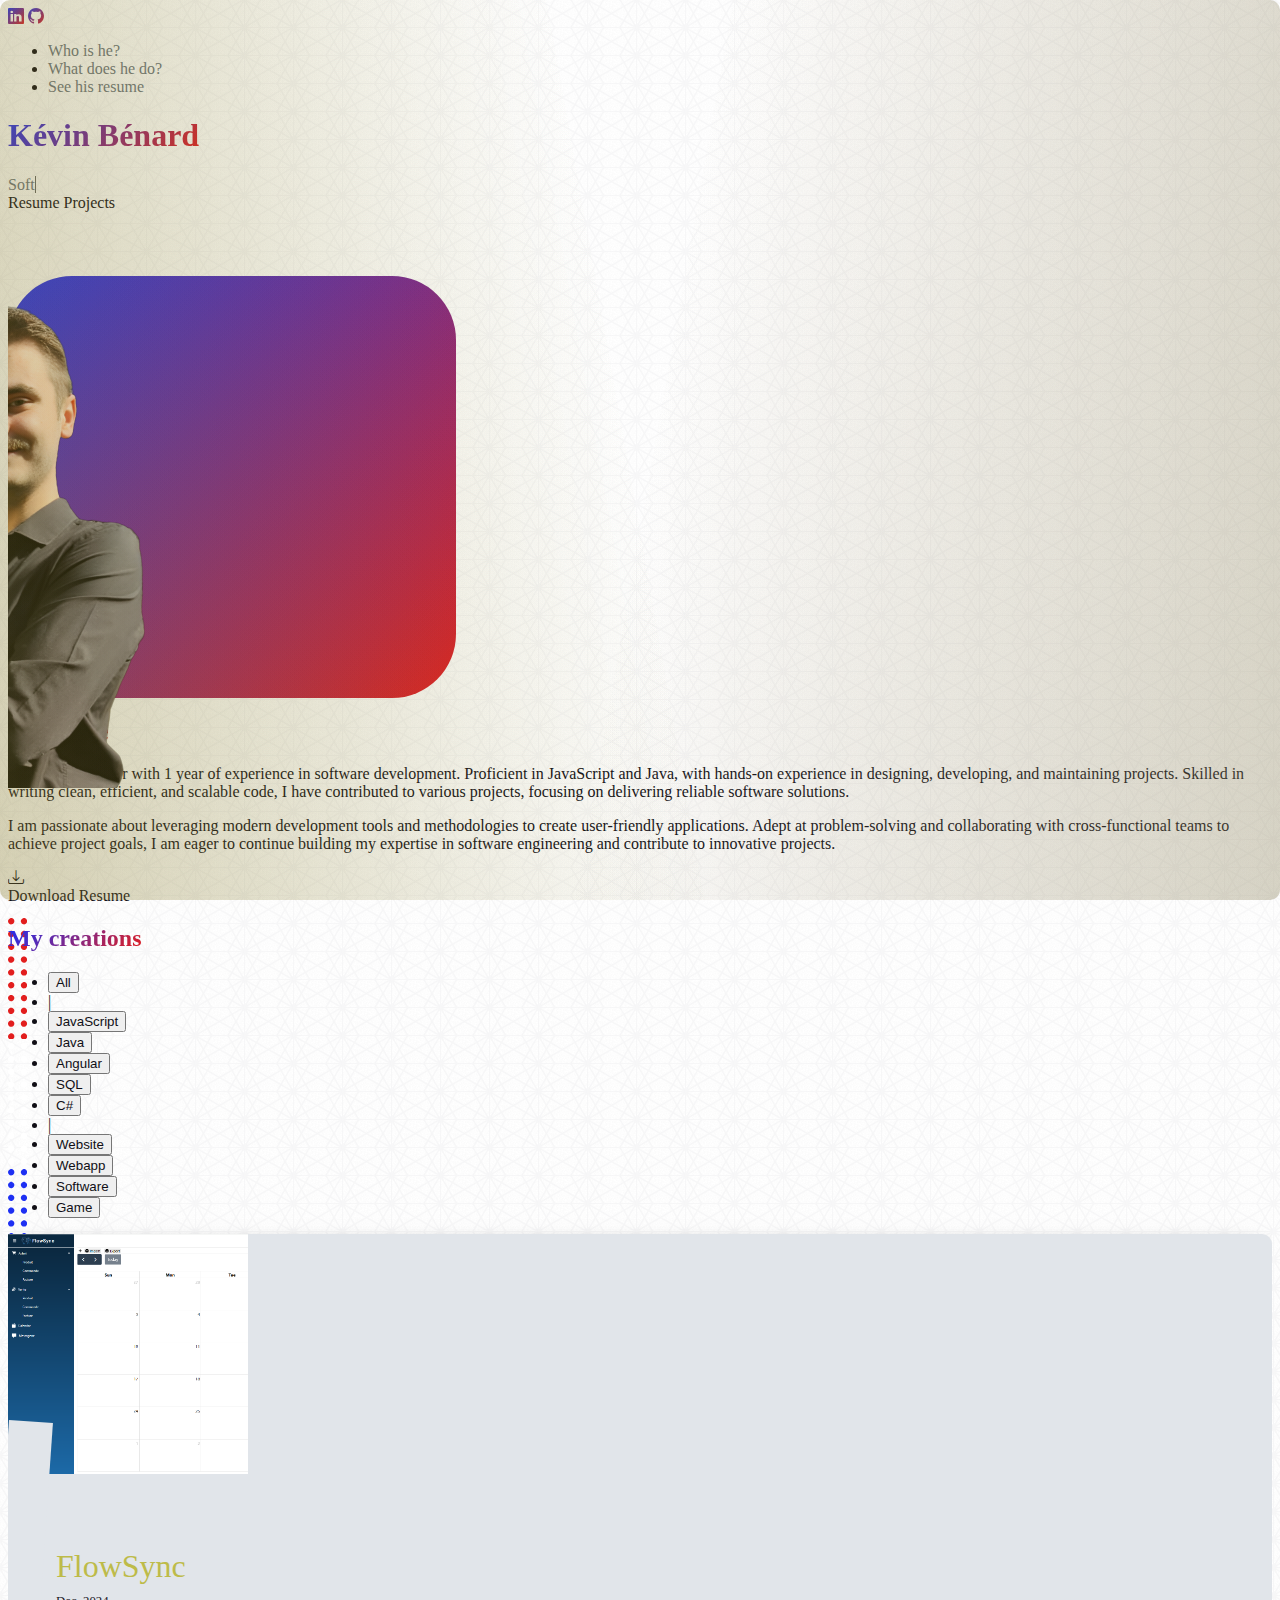
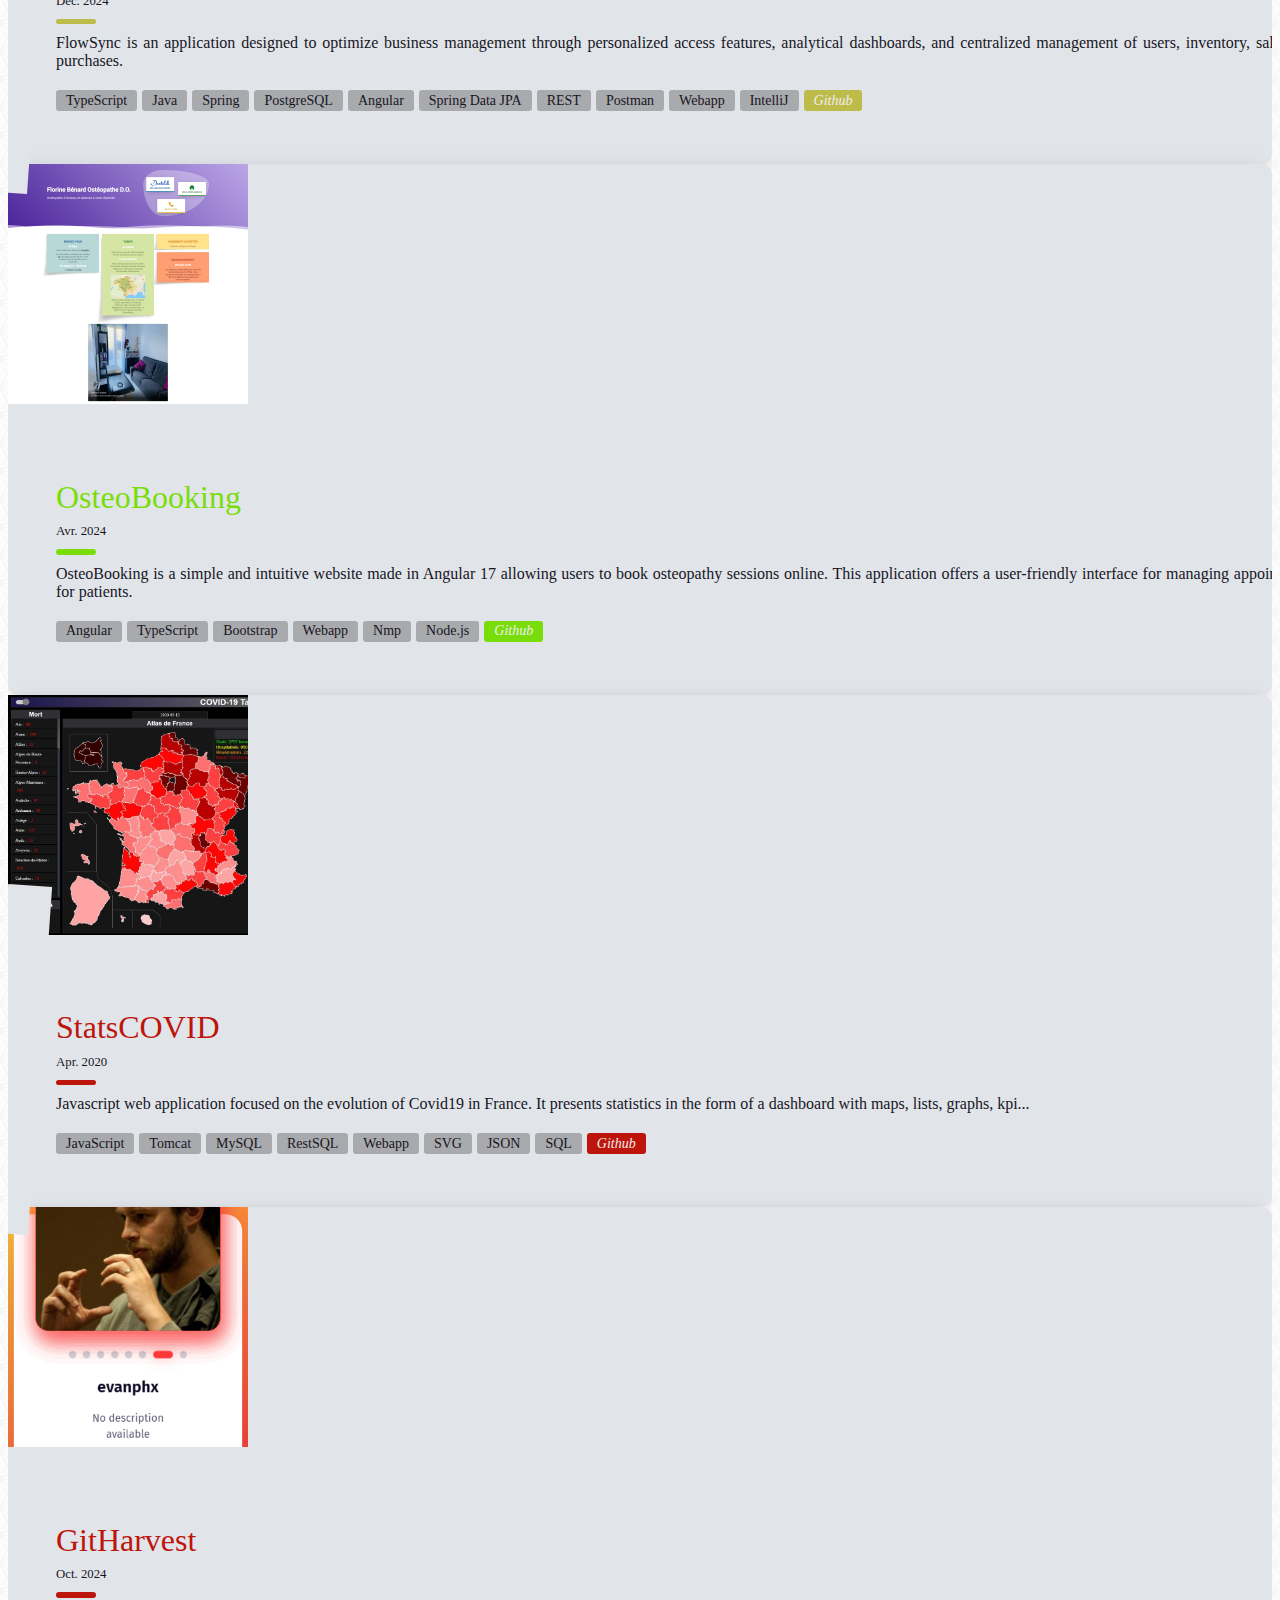
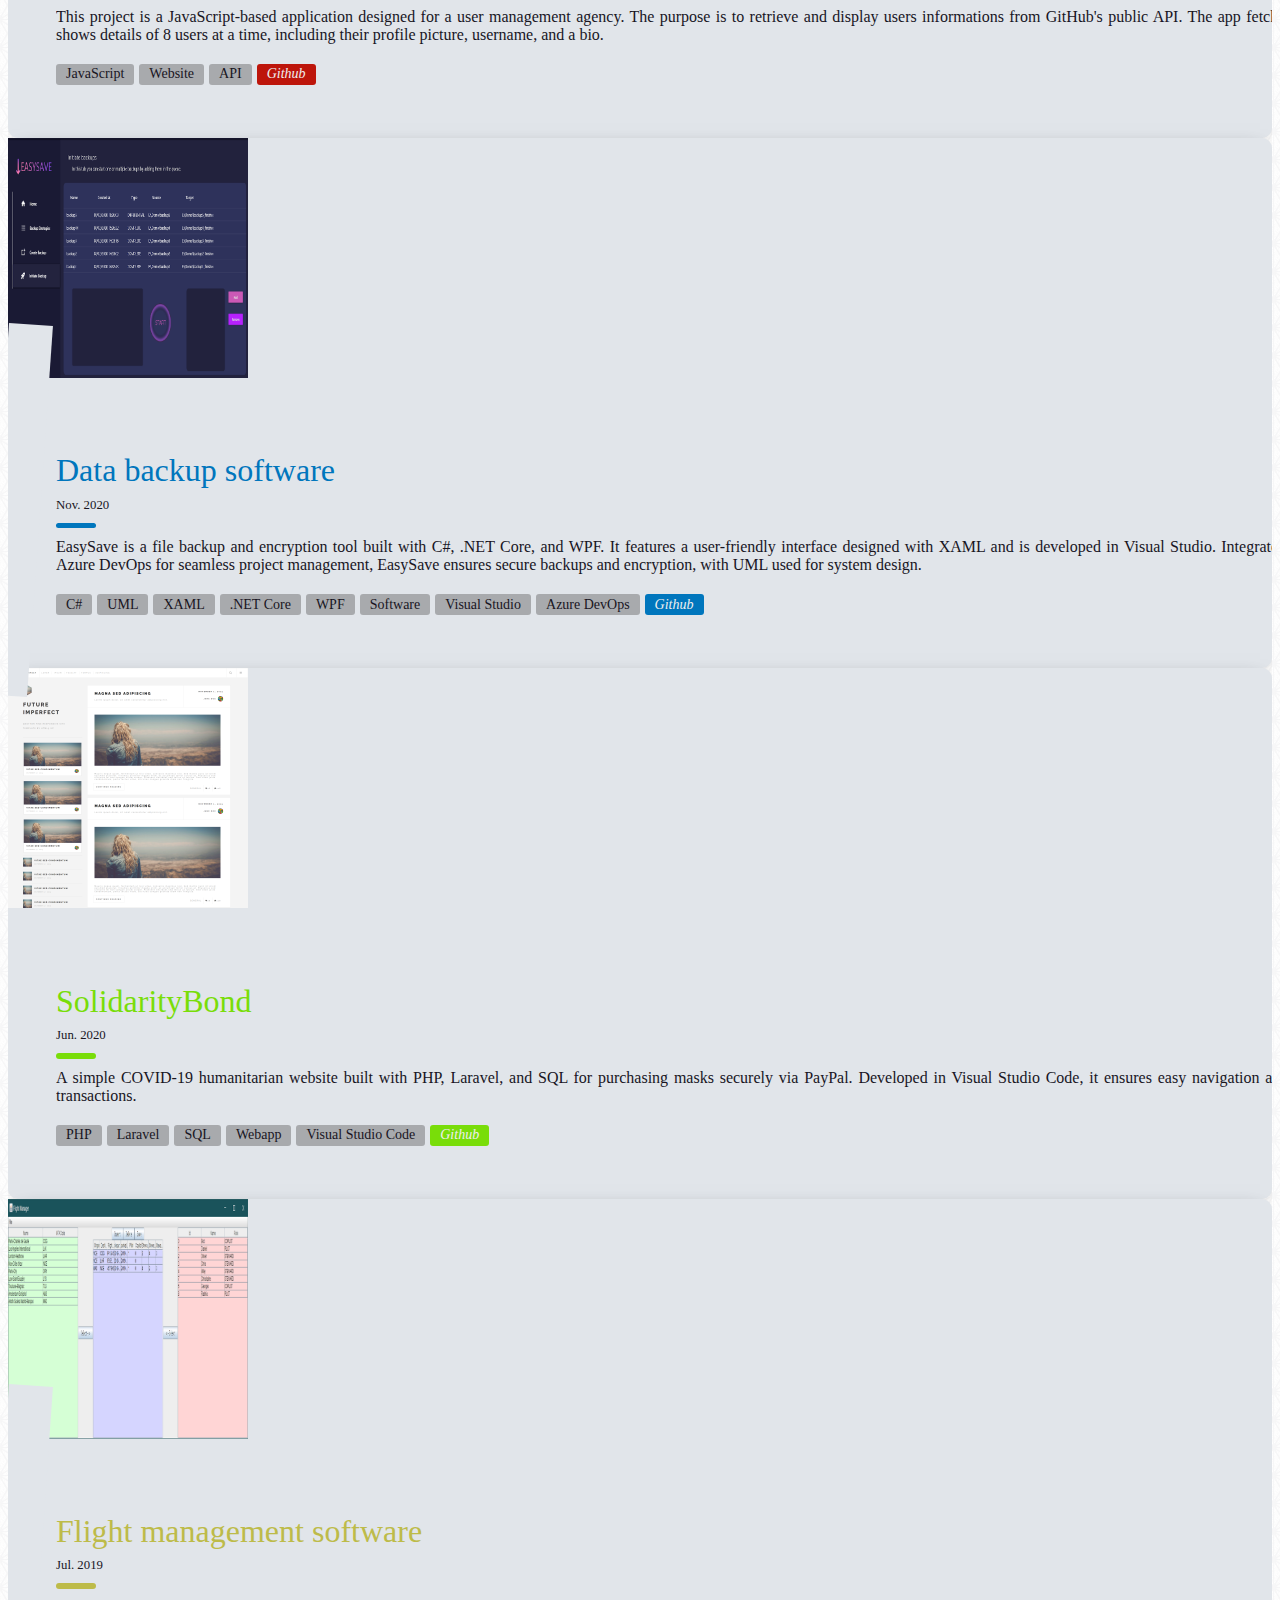
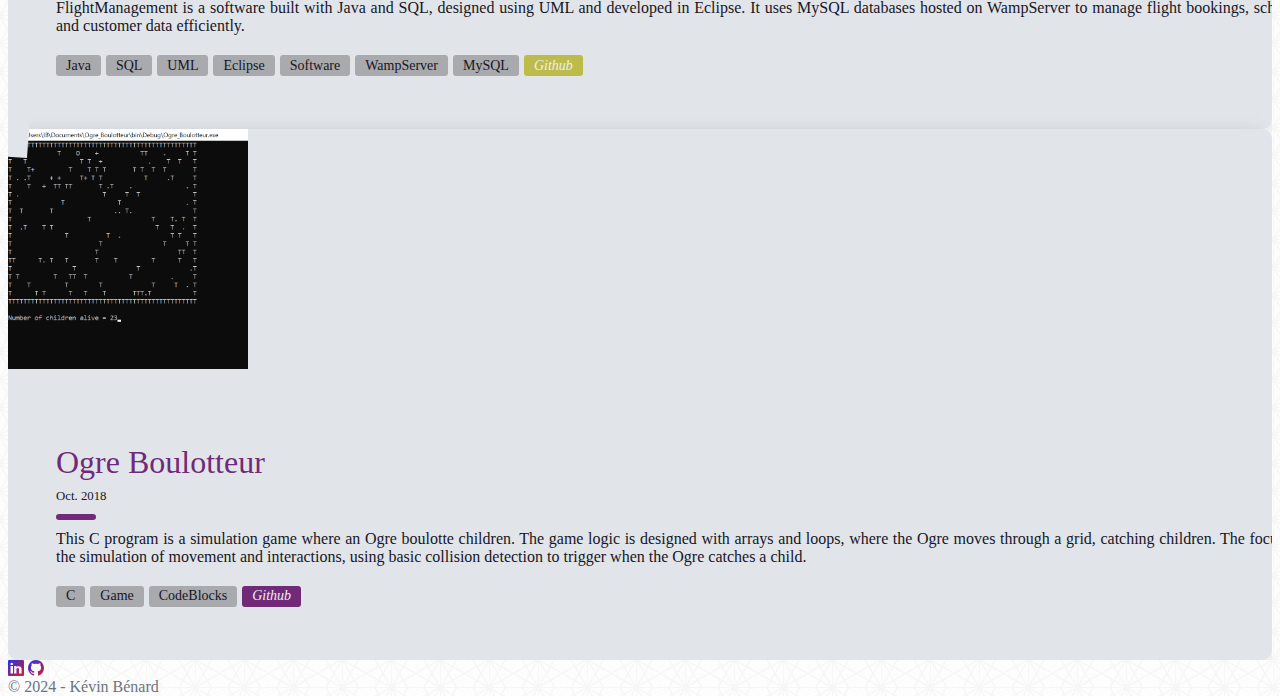
<file: index.html>
<!DOCTYPE html>
<html lang="en">
    <head>
        <title>Kevin Benard - Portfolio</title>
        <link href="src/assets/logo_dark.png" rel="icon" media="(prefers-color-scheme: light)">
        <link href="src/assets/logo_light.png" rel="icon" media="(prefers-color-scheme: dark)">

        <meta charset="utf-8" />
        <meta name="viewport" content="width=device-width, initial-scale=1, shrink-to-fit=no" />
        <meta name="description" content="ePorfolio" />
        <meta name="author" content="Kévin Bénard" />

        <link rel="preconnect" href="https://fonts.googleapis.com"/>
        <link rel="preconnect" href="https://fonts.gstatic.com" crossorigin>

        <link rel="stylesheet" href="https://cdn.jsdelivr.net/npm/bootstrap@5.2.3/dist/css/bootstrap.min.css" integrity="sha384-rbsA2VBKQhggwzxH7pPCaAqO46MgnOM80zW1RWuH61DGLwZJEdK2Kadq2F9CUG65" crossorigin="anonymous">
        <link rel="stylesheet" href="https://cdn.jsdelivr.net/npm/bootstrap-icons@1.8.1/font/bootstrap-icons.css">
        <link rel="stylesheet" href="src/css/styles.css"/>
        <link rel="stylesheet" href="src/css/profile.css"/>
        <link rel="stylesheet" href="src/css/projectCard.css"/>
        
        <script src="src/js/projectsCard.js" defer></script>
        <script src="src/js/aboutMe.js" defer></script>
        <script src="src/js/languageHandler.js" defer></script>
        <script src="src/js/textCarousel.js" defer></script>

        <script src="https://cdn.jsdelivr.net/npm/bootstrap@5.2.3/dist/js/bootstrap.bundle.min.js" defer></script>
    </head>

    <body class="d-flex flex-column h-100">
        <main class="flex-shrink-0 h-100">
            
            <nav id="nav" class="navbar navbar-expand-lg navbar-light py-3">
                <div class="container px-5">
                    <div class="collapse navbar-collapse">
                        <div class="d-flex justify-content-center fs-2 gap-4">
                            <a class="text-gradient" href="https://www.linkedin.com/in/kbenard/"><i class="bi bi-linkedin"></i></a>
                            <a class="text-gradient" href="https://github.com/BenardKevin"><i class="bi bi-github"></i></a>
                        </div>
                        <!-- <div>
                            <span onclick="changeLanguage('en')">English</span>
                            <span onclick="changeLanguage('es')">Español</span>
                            <span onclick="changeLanguage('fr')">Français</span>
                        </div> -->
                        <ul class="navbar-nav ms-auto mb-2 mb-lg-0">
                            <li class="nav-item fw-bold"><a id="nav_aboutme" class="nav-link fw-bold" href="#"></a></li>
                            <li class="nav-item fw-bold"><a id="nav_projects" class="nav-link fw-bold" href="#"></a></li>
                            <li class="nav-item fw-bold"><a id="nav_resume" class="nav-link fw-bold" href="src/assets/CV.pdf"></a></li>
                        </ul>
                    </div>
                </div>
            </nav>
            
            <header id="header" class="py-1">
                <div class="container px-5">
                    <div class="row gx-5 align-items-center">
                        <div class="col-xxl-5">
                            <div class="text-center text-xxl-start">
                                <h1 class="display-3 fw-bolder"><span class="text-gradient d-inline animated-text">Kévin Bénard</span></h1>
                                <div class=" mb-5">
                                    <span
                                        id="profile_subtitle"
                                        class="txt-rotate fs-3 fw-light text-muted"
                                        data-period="2000"
                                        data-rotate=''></span>
                                </div>
                                <div class="d-grid gap-3 d-sm-flex justify-content-sm-center justify-content-xxl-start mb-3">
                                    <a id="button_resume" class="btn btn-primary btn-lg px-5 py-3 me-sm-3 fs-6 fw-bolder" href="src/assets/CV.pdf"></a>
                                    <a id="button_projects" class="btn btn-outline-dark btn-lg px-5 py-3 fs-6 fw-bolder" href="#"></a>
                                </div>
                            </div>
                        </div>
                        <div class="col-xxl-7">
                            <div class="profile-container d-flex justify-content-center mt-5 mt-xxl-0">
                                <div class="profile position-relative bg-gradient-primary-to-secondary mb-5">
                                    <img class="profile-img position-absolute" src="src/assets/profilePicture.png" alt="profile" loading="lazy"/>
                                    <div class="dots-1 position-absolute">
                                        <svg version="1.1" xmlns="http://www.w3.org/2000/svg" xmlns:xlink="http://www.w3.org/1999/xlink" x="0px" y="0px" viewBox="0 0 191.6 1215.4" style="enable-background: new 0 0 191.6 1215.4" xml:space="preserve">
                                            <g transform="translate(0.000000,1280.000000) scale(0.100000,-0.100000)">
                                                <path d="M227.7,12788.6c-105-35-200-141-222-248c-43-206,163-412,369-369c155,32,275,190,260,339c-11,105-90,213-190,262        C383.7,12801.6,289.7,12808.6,227.7,12788.6z"></path>
                                                <path d="M1507.7,12788.6c-151-50-253-216-222-362c25-119,136-230,254-255c194-41,395,142,375,339c-11,105-90,213-190,262        C1663.7,12801.6,1569.7,12808.6,1507.7,12788.6z"></path>
                                                <path d="M227.7,11508.6c-105-35-200-141-222-248c-43-206,163-412,369-369c155,32,275,190,260,339c-11,105-90,213-190,262        C383.7,11521.6,289.7,11528.6,227.7,11508.6z"></path>
                                                <path d="M1507.7,11508.6c-151-50-253-216-222-362c25-119,136-230,254-255c194-41,395,142,375,339c-11,105-90,213-190,262        C1663.7,11521.6,1569.7,11528.6,1507.7,11508.6z"></path>
                                                <path d="M227.7,10228.6c-105-35-200-141-222-248c-43-206,163-412,369-369c155,32,275,190,260,339c-11,105-90,213-190,262        C383.7,10241.6,289.7,10248.6,227.7,10228.6z"></path>
                                                <path d="M1507.7,10228.6c-105-35-200-141-222-248c-43-206,163-412,369-369c155,32,275,190,260,339c-11,105-90,213-190,262        C1663.7,10241.6,1569.7,10248.6,1507.7,10228.6z"></path>
                                                <path d="M227.7,8948.6c-105-35-200-141-222-248c-43-206,163-412,369-369c155,32,275,190,260,339c-11,105-90,213-190,262        C383.7,8961.6,289.7,8968.6,227.7,8948.6z"></path>
                                                <path d="M1507.7,8948.6c-105-35-200-141-222-248c-43-206,163-412,369-369c155,32,275,190,260,339c-11,105-90,213-190,262        C1663.7,8961.6,1569.7,8968.6,1507.7,8948.6z"></path>
                                                <path d="M227.7,7668.6c-105-35-200-141-222-248c-43-206,163-412,369-369c155,32,275,190,260,339c-11,105-90,213-190,262        C383.7,7681.6,289.7,7688.6,227.7,7668.6z"></path>
                                                <path d="M1507.7,7668.6c-105-35-200-141-222-248c-43-206,163-412,369-369c155,32,275,190,260,339c-11,105-90,213-190,262        C1663.7,7681.6,1569.7,7688.6,1507.7,7668.6z"></path>
                                                <path d="M227.7,6388.6c-105-35-200-141-222-248c-43-206,163-412,369-369c155,32,275,190,260,339c-11,105-90,213-190,262        C383.7,6401.6,289.7,6408.6,227.7,6388.6z"></path>
                                                <path d="M1507.7,6388.6c-105-35-200-141-222-248c-43-206,163-412,369-369c155,32,275,190,260,339c-11,105-90,213-190,262        C1663.7,6401.6,1569.7,6408.6,1507.7,6388.6z"></path>
                                                <path d="M227.7,5108.6c-105-35-200-141-222-248c-43-206,163-412,369-369c155,32,275,190,260,339c-11,105-90,213-190,262        C383.7,5121.6,289.7,5128.6,227.7,5108.6z"></path>
                                                <path d="M1507.7,5108.6c-105-35-200-141-222-248c-43-206,163-412,369-369c155,32,275,190,260,339c-11,105-90,213-190,262        C1663.7,5121.6,1569.7,5128.6,1507.7,5108.6z"></path>
                                                <path d="M227.7,3828.6c-105-35-200-141-222-248c-43-206,163-412,369-369c155,32,275,190,260,339c-11,105-90,213-190,262        C383.7,3841.6,289.7,3848.6,227.7,3828.6z"></path>
                                                <path d="M1507.7,3828.6c-105-35-200-141-222-248c-43-206,163-412,369-369c155,32,275,190,260,339c-11,105-90,213-190,262        C1663.7,3841.6,1569.7,3848.6,1507.7,3828.6z"></path>
                                                <path d="M227.7,2548.6c-105-35-200-141-222-248c-43-206,163-412,369-369c155,32,275,190,260,339c-11,105-90,213-190,262        C383.7,2561.6,289.7,2568.6,227.7,2548.6z"></path>
                                                <path d="M1507.7,2548.6c-105-35-200-141-222-248c-43-206,163-412,369-369c155,32,275,190,260,339c-11,105-90,213-190,262        C1663.7,2561.6,1569.7,2568.6,1507.7,2548.6z"></path>
                                                <path d="M227.7,1268.6c-105-35-200-141-222-248c-43-206,163-412,369-369c155,32,275,190,260,339c-11,105-90,213-190,262        C383.7,1281.6,289.7,1288.6,227.7,1268.6z"></path>
                                                <path d="M1507.7,1268.6c-105-35-200-141-222-248c-43-206,163-412,369-369c155,32,275,190,260,339c-11,105-90,213-190,262        C1663.7,1281.6,1569.7,1288.6,1507.7,1268.6z"></path>
                                            </g>
                                        </svg>
                                    </div>
                                    <div class="dots-2 position-absolute">
                                        <svg version="1.1" xmlns="http://www.w3.org/2000/svg" xmlns:xlink="http://www.w3.org/1999/xlink" x="0px" y="0px" viewBox="0 0 191.6 1215.4" style="enable-background: new 0 0 191.6 1215.4" xml:space="preserve">
                                            <g transform="translate(0.000000,1280.000000) scale(0.100000,-0.100000)">
                                                <path d="M227.7,12788.6c-105-35-200-141-222-248c-43-206,163-412,369-369c155,32,275,190,260,339c-11,105-90,213-190,262        C383.7,12801.6,289.7,12808.6,227.7,12788.6z"></path>
                                                <path d="M1507.7,12788.6c-151-50-253-216-222-362c25-119,136-230,254-255c194-41,395,142,375,339c-11,105-90,213-190,262        C1663.7,12801.6,1569.7,12808.6,1507.7,12788.6z"></path>
                                                <path d="M227.7,11508.6c-105-35-200-141-222-248c-43-206,163-412,369-369c155,32,275,190,260,339c-11,105-90,213-190,262        C383.7,11521.6,289.7,11528.6,227.7,11508.6z"></path>
                                                <path d="M1507.7,11508.6c-151-50-253-216-222-362c25-119,136-230,254-255c194-41,395,142,375,339c-11,105-90,213-190,262        C1663.7,11521.6,1569.7,11528.6,1507.7,11508.6z"></path>
                                                <path d="M227.7,10228.6c-105-35-200-141-222-248c-43-206,163-412,369-369c155,32,275,190,260,339c-11,105-90,213-190,262        C383.7,10241.6,289.7,10248.6,227.7,10228.6z"></path>
                                                <path d="M1507.7,10228.6c-105-35-200-141-222-248c-43-206,163-412,369-369c155,32,275,190,260,339c-11,105-90,213-190,262        C1663.7,10241.6,1569.7,10248.6,1507.7,10228.6z"></path>
                                                <path d="M227.7,8948.6c-105-35-200-141-222-248c-43-206,163-412,369-369c155,32,275,190,260,339c-11,105-90,213-190,262        C383.7,8961.6,289.7,8968.6,227.7,8948.6z"></path>
                                                <path d="M1507.7,8948.6c-105-35-200-141-222-248c-43-206,163-412,369-369c155,32,275,190,260,339c-11,105-90,213-190,262        C1663.7,8961.6,1569.7,8968.6,1507.7,8948.6z"></path>
                                                <path d="M227.7,7668.6c-105-35-200-141-222-248c-43-206,163-412,369-369c155,32,275,190,260,339c-11,105-90,213-190,262        C383.7,7681.6,289.7,7688.6,227.7,7668.6z"></path>
                                                <path d="M1507.7,7668.6c-105-35-200-141-222-248c-43-206,163-412,369-369c155,32,275,190,260,339c-11,105-90,213-190,262        C1663.7,7681.6,1569.7,7688.6,1507.7,7668.6z"></path>
                                                <path d="M227.7,6388.6c-105-35-200-141-222-248c-43-206,163-412,369-369c155,32,275,190,260,339c-11,105-90,213-190,262        C383.7,6401.6,289.7,6408.6,227.7,6388.6z"></path>
                                                <path d="M1507.7,6388.6c-105-35-200-141-222-248c-43-206,163-412,369-369c155,32,275,190,260,339c-11,105-90,213-190,262        C1663.7,6401.6,1569.7,6408.6,1507.7,6388.6z"></path>
                                                <path d="M227.7,5108.6c-105-35-200-141-222-248c-43-206,163-412,369-369c155,32,275,190,260,339c-11,105-90,213-190,262        C383.7,5121.6,289.7,5128.6,227.7,5108.6z"></path>
                                                <path d="M1507.7,5108.6c-105-35-200-141-222-248c-43-206,163-412,369-369c155,32,275,190,260,339c-11,105-90,213-190,262        C1663.7,5121.6,1569.7,5128.6,1507.7,5108.6z"></path>
                                                <path d="M227.7,3828.6c-105-35-200-141-222-248c-43-206,163-412,369-369c155,32,275,190,260,339c-11,105-90,213-190,262        C383.7,3841.6,289.7,3848.6,227.7,3828.6z"></path>
                                                <path d="M1507.7,3828.6c-105-35-200-141-222-248c-43-206,163-412,369-369c155,32,275,190,260,339c-11,105-90,213-190,262        C1663.7,3841.6,1569.7,3848.6,1507.7,3828.6z"></path>
                                                <path d="M227.7,2548.6c-105-35-200-141-222-248c-43-206,163-412,369-369c155,32,275,190,260,339c-11,105-90,213-190,262        C383.7,2561.6,289.7,2568.6,227.7,2548.6z"></path>
                                                <path d="M1507.7,2548.6c-105-35-200-141-222-248c-43-206,163-412,369-369c155,32,275,190,260,339c-11,105-90,213-190,262        C1663.7,2561.6,1569.7,2568.6,1507.7,2548.6z"></path>
                                                <path d="M227.7,1268.6c-105-35-200-141-222-248c-43-206,163-412,369-369c155,32,275,190,260,339c-11,105-90,213-190,262        C383.7,1281.6,289.7,1288.6,227.7,1268.6z"></path>
                                                <path d="M1507.7,1268.6c-105-35-200-141-222-248c-43-206,163-412,369-369c155,32,275,190,260,339c-11,105-90,213-190,262        C1663.7,1281.6,1569.7,1288.6,1507.7,1268.6z"></path>
                                            </g>
                                        </svg>
                                    </div>
                                    <div class="dots-3 position-absolute">
                                        <svg version="1.1" xmlns="http://www.w3.org/2000/svg" xmlns:xlink="http://www.w3.org/1999/xlink" x="0px" y="0px" viewBox="0 0 191.6 1215.4" style="enable-background: new 0 0 191.6 1215.4" xml:space="preserve">
                                            <g transform="translate(0.000000,1280.000000) scale(0.100000,-0.100000)">
                                                <path d="M227.7,12788.6c-105-35-200-141-222-248c-43-206,163-412,369-369c155,32,275,190,260,339c-11,105-90,213-190,262        C383.7,12801.6,289.7,12808.6,227.7,12788.6z"></path>
                                                <path d="M1507.7,12788.6c-151-50-253-216-222-362c25-119,136-230,254-255c194-41,395,142,375,339c-11,105-90,213-190,262        C1663.7,12801.6,1569.7,12808.6,1507.7,12788.6z"></path>
                                                <path d="M227.7,11508.6c-105-35-200-141-222-248c-43-206,163-412,369-369c155,32,275,190,260,339c-11,105-90,213-190,262        C383.7,11521.6,289.7,11528.6,227.7,11508.6z"></path>
                                                <path d="M1507.7,11508.6c-151-50-253-216-222-362c25-119,136-230,254-255c194-41,395,142,375,339c-11,105-90,213-190,262        C1663.7,11521.6,1569.7,11528.6,1507.7,11508.6z"></path>
                                                <path d="M227.7,10228.6c-105-35-200-141-222-248c-43-206,163-412,369-369c155,32,275,190,260,339c-11,105-90,213-190,262        C383.7,10241.6,289.7,10248.6,227.7,10228.6z"></path>
                                                <path d="M1507.7,10228.6c-105-35-200-141-222-248c-43-206,163-412,369-369c155,32,275,190,260,339c-11,105-90,213-190,262        C1663.7,10241.6,1569.7,10248.6,1507.7,10228.6z"></path>
                                                <path d="M227.7,8948.6c-105-35-200-141-222-248c-43-206,163-412,369-369c155,32,275,190,260,339c-11,105-90,213-190,262        C383.7,8961.6,289.7,8968.6,227.7,8948.6z"></path>
                                                <path d="M1507.7,8948.6c-105-35-200-141-222-248c-43-206,163-412,369-369c155,32,275,190,260,339c-11,105-90,213-190,262        C1663.7,8961.6,1569.7,8968.6,1507.7,8948.6z"></path>
                                                <path d="M227.7,7668.6c-105-35-200-141-222-248c-43-206,163-412,369-369c155,32,275,190,260,339c-11,105-90,213-190,262        C383.7,7681.6,289.7,7688.6,227.7,7668.6z"></path>
                                                <path d="M1507.7,7668.6c-105-35-200-141-222-248c-43-206,163-412,369-369c155,32,275,190,260,339c-11,105-90,213-190,262        C1663.7,7681.6,1569.7,7688.6,1507.7,7668.6z"></path>
                                                <path d="M227.7,6388.6c-105-35-200-141-222-248c-43-206,163-412,369-369c155,32,275,190,260,339c-11,105-90,213-190,262        C383.7,6401.6,289.7,6408.6,227.7,6388.6z"></path>
                                                <path d="M1507.7,6388.6c-105-35-200-141-222-248c-43-206,163-412,369-369c155,32,275,190,260,339c-11,105-90,213-190,262        C1663.7,6401.6,1569.7,6408.6,1507.7,6388.6z"></path>
                                                <path d="M227.7,5108.6c-105-35-200-141-222-248c-43-206,163-412,369-369c155,32,275,190,260,339c-11,105-90,213-190,262        C383.7,5121.6,289.7,5128.6,227.7,5108.6z"></path>
                                                <path d="M1507.7,5108.6c-105-35-200-141-222-248c-43-206,163-412,369-369c155,32,275,190,260,339c-11,105-90,213-190,262        C1663.7,5121.6,1569.7,5128.6,1507.7,5108.6z"></path>
                                                <path d="M227.7,3828.6c-105-35-200-141-222-248c-43-206,163-412,369-369c155,32,275,190,260,339c-11,105-90,213-190,262        C383.7,3841.6,289.7,3848.6,227.7,3828.6z"></path>
                                                <path d="M1507.7,3828.6c-105-35-200-141-222-248c-43-206,163-412,369-369c155,32,275,190,260,339c-11,105-90,213-190,262        C1663.7,3841.6,1569.7,3848.6,1507.7,3828.6z"></path>
                                                <path d="M227.7,2548.6c-105-35-200-141-222-248c-43-206,163-412,369-369c155,32,275,190,260,339c-11,105-90,213-190,262        C383.7,2561.6,289.7,2568.6,227.7,2548.6z"></path>
                                                <path d="M1507.7,2548.6c-105-35-200-141-222-248c-43-206,163-412,369-369c155,32,275,190,260,339c-11,105-90,213-190,262        C1663.7,2561.6,1569.7,2568.6,1507.7,2548.6z"></path>
                                                <path d="M227.7,1268.6c-105-35-200-141-222-248c-43-206,163-412,369-369c155,32,275,190,260,339c-11,105-90,213-190,262        C383.7,1281.6,289.7,1288.6,227.7,1268.6z"></path>
                                                <path d="M1507.7,1268.6c-105-35-200-141-222-248c-43-206,163-412,369-369c155,32,275,190,260,339c-11,105-90,213-190,262        C1663.7,1281.6,1569.7,1288.6,1507.7,1268.6z"></path>
                                            </g>
                                        </svg>
                                    </div>
                                    <div class="dots-4 position-absolute">
                                        <svg version="1.1" xmlns="http://www.w3.org/2000/svg" xmlns:xlink="http://www.w3.org/1999/xlink" x="0px" y="0px" viewBox="0 0 191.6 1215.4" style="enable-background: new 0 0 191.6 1215.4" xml:space="preserve">
                                            <g transform="translate(0.000000,1280.000000) scale(0.100000,-0.100000)">
                                                <path d="M227.7,12788.6c-105-35-200-141-222-248c-43-206,163-412,369-369c155,32,275,190,260,339c-11,105-90,213-190,262        C383.7,12801.6,289.7,12808.6,227.7,12788.6z"></path>
                                                <path d="M1507.7,12788.6c-151-50-253-216-222-362c25-119,136-230,254-255c194-41,395,142,375,339c-11,105-90,213-190,262        C1663.7,12801.6,1569.7,12808.6,1507.7,12788.6z"></path>
                                                <path d="M227.7,11508.6c-105-35-200-141-222-248c-43-206,163-412,369-369c155,32,275,190,260,339c-11,105-90,213-190,262        C383.7,11521.6,289.7,11528.6,227.7,11508.6z"></path>
                                                <path d="M1507.7,11508.6c-151-50-253-216-222-362c25-119,136-230,254-255c194-41,395,142,375,339c-11,105-90,213-190,262        C1663.7,11521.6,1569.7,11528.6,1507.7,11508.6z"></path>
                                                <path d="M227.7,10228.6c-105-35-200-141-222-248c-43-206,163-412,369-369c155,32,275,190,260,339c-11,105-90,213-190,262        C383.7,10241.6,289.7,10248.6,227.7,10228.6z"></path>
                                                <path d="M1507.7,10228.6c-105-35-200-141-222-248c-43-206,163-412,369-369c155,32,275,190,260,339c-11,105-90,213-190,262        C1663.7,10241.6,1569.7,10248.6,1507.7,10228.6z"></path>
                                                <path d="M227.7,8948.6c-105-35-200-141-222-248c-43-206,163-412,369-369c155,32,275,190,260,339c-11,105-90,213-190,262        C383.7,8961.6,289.7,8968.6,227.7,8948.6z"></path>
                                                <path d="M1507.7,8948.6c-105-35-200-141-222-248c-43-206,163-412,369-369c155,32,275,190,260,339c-11,105-90,213-190,262        C1663.7,8961.6,1569.7,8968.6,1507.7,8948.6z"></path>
                                                <path d="M227.7,7668.6c-105-35-200-141-222-248c-43-206,163-412,369-369c155,32,275,190,260,339c-11,105-90,213-190,262        C383.7,7681.6,289.7,7688.6,227.7,7668.6z"></path>
                                                <path d="M1507.7,7668.6c-105-35-200-141-222-248c-43-206,163-412,369-369c155,32,275,190,260,339c-11,105-90,213-190,262        C1663.7,7681.6,1569.7,7688.6,1507.7,7668.6z"></path>
                                                <path d="M227.7,6388.6c-105-35-200-141-222-248c-43-206,163-412,369-369c155,32,275,190,260,339c-11,105-90,213-190,262        C383.7,6401.6,289.7,6408.6,227.7,6388.6z"></path>
                                                <path d="M1507.7,6388.6c-105-35-200-141-222-248c-43-206,163-412,369-369c155,32,275,190,260,339c-11,105-90,213-190,262        C1663.7,6401.6,1569.7,6408.6,1507.7,6388.6z"></path>
                                                <path d="M227.7,5108.6c-105-35-200-141-222-248c-43-206,163-412,369-369c155,32,275,190,260,339c-11,105-90,213-190,262        C383.7,5121.6,289.7,5128.6,227.7,5108.6z"></path>
                                                <path d="M1507.7,5108.6c-105-35-200-141-222-248c-43-206,163-412,369-369c155,32,275,190,260,339c-11,105-90,213-190,262        C1663.7,5121.6,1569.7,5128.6,1507.7,5108.6z"></path>
                                                <path d="M227.7,3828.6c-105-35-200-141-222-248c-43-206,163-412,369-369c155,32,275,190,260,339c-11,105-90,213-190,262        C383.7,3841.6,289.7,3848.6,227.7,3828.6z"></path>
                                                <path d="M1507.7,3828.6c-105-35-200-141-222-248c-43-206,163-412,369-369c155,32,275,190,260,339c-11,105-90,213-190,262        C1663.7,3841.6,1569.7,3848.6,1507.7,3828.6z"></path>
                                                <path d="M227.7,2548.6c-105-35-200-141-222-248c-43-206,163-412,369-369c155,32,275,190,260,339c-11,105-90,213-190,262        C383.7,2561.6,289.7,2568.6,227.7,2548.6z"></path>
                                                <path d="M1507.7,2548.6c-105-35-200-141-222-248c-43-206,163-412,369-369c155,32,275,190,260,339c-11,105-90,213-190,262        C1663.7,2561.6,1569.7,2568.6,1507.7,2548.6z"></path>
                                                <path d="M227.7,1268.6c-105-35-200-141-222-248c-43-206,163-412,369-369c155,32,275,190,260,339c-11,105-90,213-190,262        C383.7,1281.6,289.7,1288.6,227.7,1268.6z"></path>
                                                <path d="M1507.7,1268.6c-105-35-200-141-222-248c-43-206,163-412,369-369c155,32,275,190,260,339c-11,105-90,213-190,262        C1663.7,1281.6,1569.7,1288.6,1507.7,1268.6z"></path>
                                            </g>
                                        </svg>
                                    </div>
                                </div>
                            </div>
                        </div>
                    </div>
                </div>
            </header>
            
            <section id="aboutMe" class="py-1"></section>
            
            <section id="projects" class="py-3"></section>
        
            <footer class="py-4 mt-auto">
                <div class="d-flex justify-content-center fs-2 gap-4">
                    <a class="text-gradient" href="https://www.linkedin.com/in/kbenard/"><i class="bi bi-linkedin"></i></a>
                    <a class="text-gradient" href="https://github.com/BenardKevin"><i class="bi bi-github"></i></a>
                </div>
                <div class="container px-5 mt-3">
                    <div class="row align-items-center justify-content-center flex-column flex-sm-row">
                        <div class="col-auto"><div class="small m-0 text-dark"><span>&copy; 2024 - Kévin Bénard</span></div></div>
                    </div>
                </div>
            </footer>

        </main>
    </body>
</html>
</file>
<file: src/css/styles.css>
/* COLORS */
:root {
  --theme-left: #1e30f3;
  --theme-right: #e21e1e;
}
@media (prefers-color-scheme: light) {
  :root {
    --background-theme: url(../assets/background-white.png);
    --text-color: #110f16;
    --text-color-muted: #6c757d;
  }
}
@media (prefers-color-scheme: dark) {
  :root {
    --background-theme: url(../assets/background-black.png);
    --text-color: #f3f5f7;
    --text-color-muted: #b0bfcc;
    --text-color-hover: #d9d9d9;
  }
}
body { background: var(--background-theme); color: var(--text-color); }
p, .btn, button { color: var(--text-color) !important; }
a, span { color: var(--text-color-muted) !important; }
.btn-outline-dark { border-color: var(--text-color);}
a:hover { color: var(--text-color-hover) !important; }
.bg-gradient-primary-to-secondary { background: linear-gradient(135deg, var(--theme-left) 0%, var(--theme-right) 100%); }
.text-gradient { background: -webkit-linear-gradient(315deg, var(--theme-left) 0%, var(--theme-right) 100%); }

html { height: 100vh; perspective: 100px; }
body { font-family: "Baloo 2", cursive; font-size: 16px; text-rendering: optimizeLegibility; font-weight: initial; }  
main, #projects { overflow-y: overlay; scroll-behavior: smooth; scroll-snap-type: y mandatory; }
nav, section, footer { scroll-snap-align: start; }
article { scroll-snap-align: center; }
a, a:hover { text-decoration: none; transition: color 0.3s ease-in-out; }
.check-dark { width: 1.6rem; height: 1.6rem; vertical-align: bottom; }

.text-gradient { background-clip: text; -webkit-background-clip: text; -webkit-text-fill-color: transparent; }
.rounded-4 { border-radius: 1rem !important; }
.feature { display: inline-flex; align-items: center; justify-content: center; height: 3rem; width: 3rem; font-size: 1.5rem; }

.key { font-weight: bold; }
</file>
<file: src/css/profile.css>
/* COLORS */
@media (prefers-color-scheme: light) {
  :root {
    --profile-dots-inside : #fff;
    --profile-dot-left : #1e30f3;
    --profile-dot-right : #e21e1e;
  }
}
@media (prefers-color-scheme: dark) {
  :root {
    --profile-dots-inside : #000;
    --profile-dot-left : #1e30f3;
    --profile-dot-right : #e21e1e;
  }
}

.profile .dots-1 svg, .profile .dots-3 svg { fill: var(--profile-dots-inside); }
.profile .dots-4 svg { fill: var(--profile-dot-left); } 
.profile .dots-2 svg { fill: var(--profile-dot-right); }

.profile { height: 75vw; width: 75vw; border-radius: 5vw; margin-top: 5vw; max-height: 40rem; max-width: 40rem; }
.profile .profile-img { height: 80vw; max-height: 45rem; bottom: 0; left: 50%; transform: translateX(-50%); }
.profile .dots-1, .profile .dots-2, .profile .dots-3, .profile .dots-4 {width: 3vw;}
.profile .dots-1 { right: 1.5vw; top: 4vw; }
.profile .dots-2 { right: -4vw; top: 6.05vw; }
.profile .dots-3 { left: 1.5vw; bottom: 6.05vw; }
.profile .dots-4 { left: -4vw; bottom: 4vw; }

@media (min-width: 576px) {
  .profile { height: 58vw; width: 60vw; }
  .profile .profile-img { height: 65vw; }
}
@media (min-width: 768px) {
  .profile { height: 48vw; width: 50vw; }
  .profile .profile-img { height: 55vw; }
}
@media (min-width: 992px) {
  .profile { height: 38vw; width: 40vw; }
  .profile .profile-img { height: 45vw; }
  .profile .dots-1, .profile .dots-2, .profile .dots-3, .profile .dots-4 { width: 1.5vw; }
}
@media (min-width: 1200px) {
  .profile { height: 33vw; width: 35vw; }
  .profile .profile-img { height: 40vw; }
}
</file>
<file: src/css/projectCard.css>
/*   **********   COLORS   **********   */
:root {
  --postcard-tag__item-background: #53535366;
  --postcard-tag__item-background-hover: #535353cc;
  --green-color: #79dd09;
  --green-gradient: #79dd091a;
  --blue-color: #0076bd;
  --blue-gradient: #0076bd1a;
  --red-color: #bd150b;
  --red-gradient: #bd150b1a;
  --yellow-color: #bdbb49;
  --yellow-gradient: #bdbb491a;
  --purple-color: #712a77;
  --purple-gradient: #712a771a;
}
@media (prefers-color-scheme: light) {
  :root {
    --postcard-color: #fff;
    --postcard-background-color: #e1e5ea;
    --postcard-text-color: #18151f;
    --postcard-button-text-color: #efefef;
  }
}
@media (prefers-color-scheme: dark) {
  :root {
    --postcard-color: #000;
    --postcard-background-color: #18151f;
    --postcard-text-color: #d0d0d0;
    --postcard-button-text-color: #18151f;
  }
}
.postcard { color: var(--postcard-color); background-color: var(--postcard-background-color); }
.postcard:before { background-image: linear-gradient(-70deg, #424242, transparent 50%); }
.postcard .postcard__text { color: var(--postcard-text-color); }
.postcard .postcard__tagbox .tag__item { background: var(--postcard-tag__item-background);  }
.postcard .postcard__tagbox .tag__item:hover { background: var(--postcard-tag__item-background-hover);  }
/*  **********  */
.postcard .postcard__tagbox .green.play { background: var(--green-color); }
.postcard .postcard__tagbox .green.play a { color: var(--postcard-button-text-color) !important; }
.green .postcard__title a, .green .postcard__bar { color: var(--green-color) !important; }
.green .postcard__bar { background-color: var(--green-color); }
.green::before { background-image: linear-gradient(-30deg, var(--green-gradient), transparent 50%); }
.green:nth-child(2n)::before { background-image: linear-gradient(30deg, var(--green-gradient), transparent 50%); }
/*  **********  */
.postcard .postcard__tagbox .blue.play { background: var(--blue-color); }
.postcard .postcard__tagbox .blue.play a { color: var(--postcard-button-text-color) !important; }
.blue .postcard__title a, .blue .postcard__bar { color: var(--blue-color) !important; }
.blue .postcard__bar { background-color: var(--blue-color); }
.blue::before { background-image: linear-gradient(-30deg, var(--blue-gradient), transparent 50%); }
.blue:nth-child(2n)::before { background-image: linear-gradient(30deg, var(--blue-gradient), transparent 50%); }
/*  **********  */
.postcard .postcard__tagbox .red.play { background: var(--red-color); }
.postcard .postcard__tagbox .red.play a { color: var(--postcard-button-text-color) !important; }
.red .postcard__title a, .red .postcard__bar { color: var(--red-color) !important; }
.red .postcard__bar { background-color: var(--red-color); }
.red::before { background-image: linear-gradient(-30deg, var(--red-gradient), transparent 50%); }
.red:nth-child(2n)::before { background-image: linear-gradient(30deg, var(--red-gradient), transparent 50%); }
/*  **********  */
.postcard .postcard__tagbox .yellow.play { background: var(--yellow-color); }
.postcard .postcard__tagbox .yellow.play a { color: var(--postcard-button-text-color) !important; }
.yellow .postcard__title a, .yellow .postcard__bar { color: var(--yellow-color) !important; }
.yellow .postcard__bar { background-color: var(--yellow-color); }
.yellow::before { background-image: linear-gradient(-30deg, var(--yellow-gradient), transparent 50%); }
.yellow:nth-child(2n)::before { background-image: linear-gradient(30deg, var(--yellow-gradient), transparent 50%); }
/*  **********  */
.postcard .postcard__tagbox .purple.play { background: var(--purple-color); }
.postcard .postcard__tagbox .purple.play a { color: var(--postcard-button-text-color) !important; }
.purple .postcard__title a, .purple .postcard__bar { color: var(--purple-color) !important; }
.purple .postcard__bar { background-color: var(--purple-color); }
.purple::before { background-image: linear-gradient(-30deg, var(--purple-gradient), transparent 50%); }
.purple:nth-child(2n)::before { background-image: linear-gradient(30deg, var(--purple-gradient), transparent 50%); }
/*  **********  */
@media screen and (min-width: 1024px) {
  .postcard .postcard__text:before { background: var(--postcard-background-color); }
}
/*  **********  */
@media screen and (min-width: 769px) {
  .postcard .media.postcard__text:before { background: var(--postcard-background-color); }
  .green::before { background-image: linear-gradient(-80deg, var(--green-gradient), transparent 50%); }
  .green:nth-child(2n)::before { background-image: linear-gradient(80deg, var(--green-gradient), transparent 50%); }
  .blue::before { background-image: linear-gradient(-80deg, var(--blue-gradient), transparent 50%); }
  .blue:nth-child(2n)::before { background-image: linear-gradient(80deg, var(--blue-gradient), transparent 50%); }
  .red::before { background-image: linear-gradient(-80deg, var(--red-gradient), transparent 50%); }
  .red:nth-child(2n)::before { background-image: linear-gradient(80deg, var(--red-gradient), transparent 50%); }
  .yellow::before { background-image: linear-gradient(-80deg, var(--yellow-gradient), transparent 50%); }
  .yellow:nth-child(2n)::before { background-image: linear-gradient(80deg, var(--yellow-gradient), transparent 50%); }
  .purple::before { background-image: linear-gradient(-80deg, var(--purple-gradient), transparent 50%); }
  .purple:nth-child(2n)::before { background-image: linear-gradient(80deg, var(--purple-gradient), transparent 50%); }
}
/*   **********   COLORS   **********   */
#tag_list button:hover { font-weight: 700; }
.postcard { box-shadow: 0 4px 21px -12px #000000a8; border-radius: 10px; }
.postcard:before { content: ""; position: absolute; top: 0; right: 0; bottom: 0; left: 0; opacity: 1; border-radius: 10px; }
.postcard:hover .postcard__bar { width: 6.25vw; }
.postcard a { color: inherit; }
.postcard h1, .postcard .h1 { margin-bottom: 0.5rem; font-weight: 500; line-height: 1.2; }
.postcard .small { font-size: 80%; }
.postcard .postcard__text { z-index: 1; padding: 1.5rem; position: relative; display: flex; flex-direction: column; }
.postcard .postcard__title { font-size: 1.75rem; }
.postcard .postcard__img { max-height: 11.25vh; width: 100%; object-fit: cover; }
.postcard .postcard__img_link { display: contents; }
.postcard .postcard__bar { width: 3.125vw; height: 0.625vh; margin: 10px 0; border-radius: 5px; transition: width .2s ease; }
.postcard .postcard__preview-txt { overflow: hidden; text-overflow: ellipsis; text-align: justify; height: 100%; }
.postcard .postcard__tagbox { flex-wrap: wrap; font-size: 14px; margin: 20px 0 0; padding: 0; justify-content: center; }
.postcard .postcard__tagbox .tag__item { display: inline-block; border-radius: 3px; padding: 2.5px 10px; margin: 0 5px 5px 0; cursor: default; user-select: none; transition: background-color 0.3s; }

@media screen and (min-width: 769px) {
  .postcard { flex-wrap: inherit; }
  .postcard:hover .postcard__img { transform: scale(1.1); }
  .postcard:nth-child(2n+1) { flex-direction: row; }
  .postcard:nth-child(2n+0) { flex-direction: row-reverse; }
  .postcard:nth-child(2n+1) .postcard__text::before { left: -12px !important; transform: rotate(4deg); }
  .postcard:nth-child(2n+0) .postcard__text::before { right: -12px !important; transform: rotate(-4deg); }
  .postcard .postcard__title { font-size: 2rem; }
  .postcard .postcard__tagbox { justify-content: start; }
  .postcard .postcard__img { max-width: 18.75vw; max-height: 100%; transition: transform 0.3s ease; }
  .postcard .postcard__text { padding: 3rem; width: 100%; }
  .postcard .media.postcard__text:before { content: ""; position: absolute; top: -20%; height: 130%; width: 3.4375vw; z-index: -5; }
}
@media screen and (min-width: 1024px) {
  .postcard__text { padding: 2rem 3.5rem; }
  .postcard__text:before { content: ""; position: absolute; top: -20%; height: 130%; width: 3.4375vw; }
}
</file>
